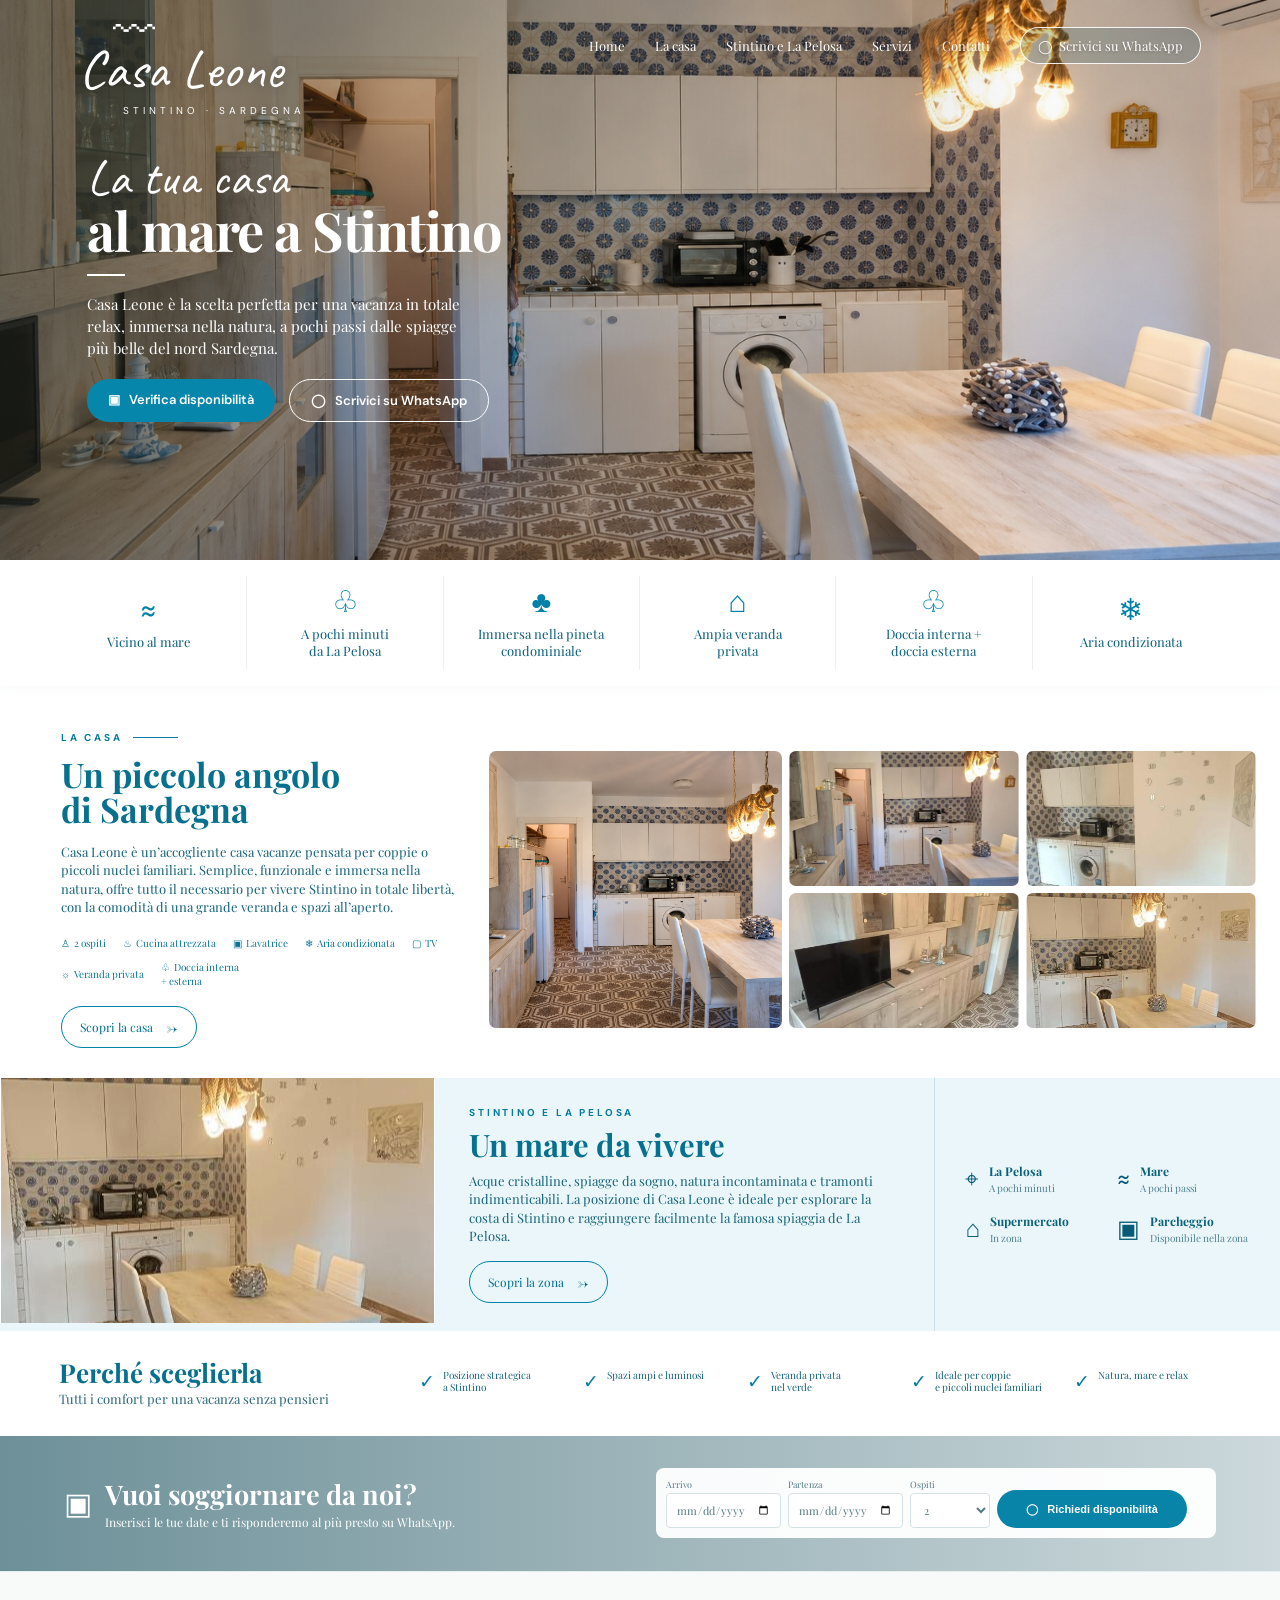
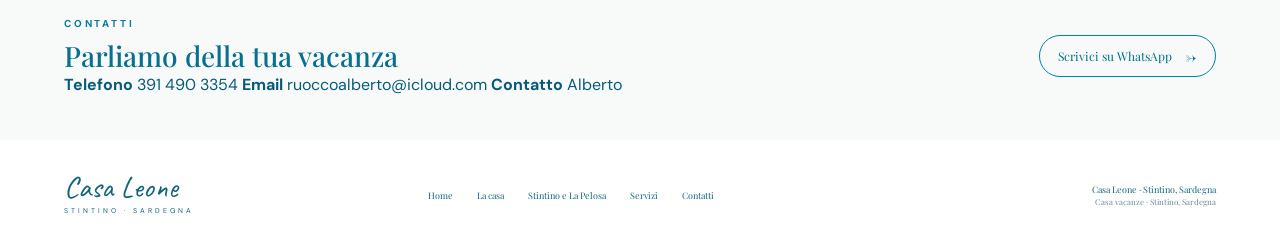
<file: index.html>
<!doctype html>
<html lang="it">
<head>
<meta charset="utf-8">
<meta name="viewport" content="width=device-width,initial-scale=1">
<title>Casa Leone · Stintino · Sardegna</title>
<meta name="description" content="Casa Leone, casa vacanze a Stintino vicino al mare e a La Pelosa.">
<link rel="preconnect" href="https://fonts.googleapis.com">
<link rel="preconnect" href="https://fonts.gstatic.com" crossorigin>
<link href="https://fonts.googleapis.com/css2?family=Caveat:wght@500;600&family=DM+Sans:wght@400;500;600&family=Playfair+Display:wght@500;600&display=swap" rel="stylesheet">
<link rel="stylesheet" href="style.css">
</head>
<body>

<header class="header">
  <a href="#home" class="brand">
    <span class="brand-wave">〰</span>
    <span class="brand-name">Casa Leone</span>
    <span class="brand-sub">STINTINO · SARDEGNA</span>
  </a>
  <nav class="nav">
    <a href="#home">Home</a>
    <a href="#casa">La casa</a>
    <a href="#zona">Stintino e La Pelosa</a>
    <button class="services-trigger" id="servicesTrigger" type="button" aria-expanded="false">Servizi</button>
    <a href="#contatti">Contatti</a>
    <a class="top-wa" href="#" id="topWa">◯&nbsp; Scrivici su WhatsApp</a>
  </nav>
</header>

<div class="services-popover" id="servicesPopover" aria-hidden="true">
  <div class="services-popover-head"><span>Servizi della casa</span><button type="button" id="servicesClose" aria-label="Chiudi">×</button></div>
  <ul>
    <li><span>♙</span> 2 posti letto</li>
    <li><span>⌂</span> Possibilità di aggiungere una culla</li>
    <li><span>❄</span> Aria condizionata</li>
    <li><span>♨</span> Cucina attrezzata</li>
    <li><span>▣</span> Televisore</li>
    <li><span>◉</span> Lavatrice</li>
    <li><span>☼</span> Ampia veranda privata</li>
    <li><span>♧</span> Pineta condominiale</li>
    <li><span>♧</span> Bagno interno</li>
    <li><span>♧</span> Doccia interna + doccia esterna</li>
  </ul>
</div>

<section class="hero" id="home">
  <img src="images/hero-home.jpg" alt="La cucina e la zona pranzo di Casa Leone">
  <div class="hero-shade"></div>
  <div class="hero-copy">
    <div class="hand">La tua casa</div>
    <h1>al mare a Stintino</h1>
    <div class="short-line"></div>
    <p>Casa Leone è la scelta perfetta per una vacanza in totale relax, immersa nella natura, a pochi passi dalle spiagge più belle del nord Sardegna.</p>
    <div class="buttons">
      <a class="blue-btn" href="#prenota">▣ &nbsp; Verifica disponibilità</a>
      <a class="white-btn" href="#" id="heroWa">◯ &nbsp; Scrivici su WhatsApp</a>
    </div>
  </div>
</section>

<section class="features">
  <div><span>≈</span><p>Vicino al mare</p></div>
  <div><span>♧</span><p>A pochi minuti<br>da La Pelosa</p></div>
  <div><span>♣</span><p>Immersa nella pineta<br>condominiale</p></div>
  <div><span>⌂</span><p>Ampia veranda<br>privata</p></div>
  <div><span>♧</span><p>Doccia interna +<br>doccia esterna</p></div>
  <div><span>❄</span><p>Aria condizionata</p></div>
</section>

<section class="house" id="casa">
  <div class="house-text">
    <div class="eyebrow">LA CASA <i></i></div>
    <h2>Un piccolo angolo<br>di Sardegna</h2>
    <p>Casa Leone è un’accogliente casa vacanze pensata per coppie o piccoli nuclei familiari. Semplice, funzionale e immersa nella natura, offre tutto il necessario per vivere Stintino in totale libertà, con la comodità di una grande veranda e spazi all’aperto.</p>
    <div class="chips">
      <span>♙ &nbsp;2 ospiti</span>
      <span>♨ &nbsp;Cucina attrezzata</span>
      <span>▣ &nbsp;Lavatrice</span>
      <span>❄ &nbsp;Aria condizionata</span>
      <span>▢ &nbsp;TV</span>
      <span>☼ &nbsp;Veranda privata</span>
      <span>♧ &nbsp;Doccia interna<br>+ esterna</span>
    </div>
    <a class="outline" href="galleria.html">Scopri la casa <b>→</b></a>
  </div>

  <div class="collage" id="galleria">
    <figure class="big"><img src="images/hero-home.jpg" alt="Cucina di Casa Leone"></figure>
    <figure><img src="images/camera.png" alt="Camera matrimoniale"></figure>
    <figure><img src="images/bagno.png" alt="Bagno"></figure>
    <figure><img src="images/veranda.png" alt="Veranda"></figure>
    <figure><img src="images/pineta.png" alt="Pineta"></figure>
  </div>
</section>

<section class="area" id="zona">
  <div class="sea-image">
    <img src="images/pineta.png" alt="Natura intorno a Casa Leone">
  </div>
  <div class="area-copy">
    <div class="eyebrow">STINTINO E LA PELOSA</div>
    <h2>Un mare da vivere</h2>
    <p>Acque cristalline, spiagge da sogno, natura incontaminata e tramonti indimenticabili. La posizione di Casa Leone è ideale per esplorare la costa di Stintino e raggiungere facilmente la famosa spiaggia de La Pelosa.</p>
    <a class="outline" href="stintino-la-pelosa.html">Scopri la zona <b>→</b></a>
  </div>
  <div class="distances">
    <div><span>⌖</span><p><b>La Pelosa</b><small>A pochi minuti</small></p></div>
    <div><span>≈</span><p><b>Mare</b><small>A pochi passi</small></p></div>
    <div><span>⌂</span><p><b>Supermercato</b><small>In zona</small></p></div>
    <div><span>▣</span><p><b>Parcheggio</b><small>Disponibile nella zona</small></p></div>
  </div>
</section>

<section class="why" id="servizi">
  <div>
    <h2>Perché sceglierla</h2>
    <p class="sub">Tutti i comfort per una vacanza senza pensieri</p>
  </div>
  <div class="why-items">
    <div>✓ <span>Posizione strategica<br>a Stintino</span></div>
    <div>✓ <span>Spazi ampi e luminosi</span></div>
    <div>✓ <span>Veranda privata<br>nel verde</span></div>
    <div>✓ <span>Ideale per coppie<br>e piccoli nuclei familiari</span></div>
    <div>✓ <span>Natura, mare e relax</span></div>
  </div>
</section>

<section class="booking" id="prenota">
  <div class="booking-photo"></div>
  <div class="booking-content">
    <div class="booking-title">
      <span class="calendar">▣</span>
      <div><h2>Vuoi soggiornare da noi?</h2><p>Inserisci le tue date e ti risponderemo al più presto su WhatsApp.</p></div>
    </div>
    <form id="form">
      <label>Arrivo<input id="arrivo" type="date" required></label>
      <label>Partenza<input id="partenza" type="date" required></label>
      <label>Ospiti<select id="ospiti"><option>2</option><option>2 + culla</option></select></label>
      <button>◯ &nbsp; Richiedi disponibilità</button>
    </form>
  </div>
</section>


<section class="contact-strip" id="contatti">
  <div>
    <div class="eyebrow">CONTATTI</div>
    <h2>Parliamo della tua vacanza</h2>
    <div class="contact-details">
      <a href="tel:+393914903354"><strong>Telefono</strong> 391 490 3354</a>
      <a href="mailto:ruoccoalberto@icloud.com"><strong>Email</strong> ruoccoalberto@icloud.com</a>
      <span><strong>Contatto</strong> Alberto</span>
    </div>
  </div>
  <a class="outline" href="#" id="footerWa">Scrivici su WhatsApp <b>→</b></a>
</section>

<footer>
  <div class="footer-brand">
    <div class="footer-script">Casa Leone</div>
    <small>STINTINO · SARDEGNA</small>
  </div>
  <div class="footer-nav">
    <a href="#home">Home</a><a href="#casa">La casa</a><a href="#zona">Stintino e La Pelosa</a><a href="#home" id="footerServices">Servizi</a><a href="#contatti">Contatti</a>
  </div>
  <div class="social"></div>
  <div class="footer-address">Casa Leone · Stintino, Sardegna<br><span>Casa vacanze · Stintino, Sardegna</span></div>
</footer>

<script>
const phone = "393914903354";
const wa = (text) => "https://wa.me/" + phone + "?text=" + encodeURIComponent(text);
document.querySelector("#topWa").href = wa("Ciao! Vorrei avere informazioni su Casa Leone a Stintino.");
document.querySelector("#heroWa").href = wa("Ciao! Vorrei avere informazioni su Casa Leone a Stintino.");
document.querySelector("#footerWa").href = wa("Ciao! Vorrei avere informazioni e disponibilità per Casa Leone a Stintino.");
const servicesTrigger = document.querySelector("#servicesTrigger");
const servicesPopover = document.querySelector("#servicesPopover");
const servicesClose = document.querySelector("#servicesClose");
function toggleServices(force){
  const open = force === undefined ? !servicesPopover.classList.contains("open") : force;
  servicesPopover.classList.toggle("open", open);
  servicesPopover.setAttribute("aria-hidden", String(!open));
  servicesTrigger.setAttribute("aria-expanded", String(open));
}
servicesTrigger.addEventListener("click", e => { e.stopPropagation(); toggleServices(); });
servicesClose.addEventListener("click", () => toggleServices(false));
document.addEventListener("click", e => { if (servicesPopover.classList.contains("open") && !servicesPopover.contains(e.target) && e.target !== servicesTrigger) toggleServices(false); });
document.addEventListener("keydown", e => { if (e.key === "Escape") toggleServices(false); });
document.querySelector("#form").addEventListener("submit", e => {
  e.preventDefault();
  const a = document.querySelector("#arrivo").value;
  const p = document.querySelector("#partenza").value;
  const o = document.querySelector("#ospiti").value;
  window.open(wa(`Ciao! Vorrei sapere se Casa Leone è disponibile. Arrivo: ${a}. Partenza: ${p}. Ospiti: ${o}.`), "_blank");
});
</script>
</body>
</html>
</file>
<file: style.css>
*{box-sizing:border-box}html{scroll-behavior:smooth}body{margin:0;background:#fff;color:#075b78;font-family:"DM Sans",sans-serif}a{text-decoration:none;color:inherit}img{width:100%;height:100%;object-fit:cover;display:block}.header{height:125px;position:absolute;z-index:20;left:0;right:0;top:0;padding:20px 6.2%;display:flex;justify-content:space-between;align-items:flex-start;color:white}.brand{display:flex;flex-direction:column;width:270px;text-shadow:0 1px 8px rgba(0,0,0,.15)}.brand-wave{font-size:42px;line-height:22px;text-align:center;width:110px}.brand-name{font-family:"Caveat",cursive;font-size:54px;line-height:1}.brand-sub{font-size:10px;letter-spacing:4px;margin-top:8px;text-align:center}.nav{display:flex;align-items:center;gap:30px;padding-top:7px;font-family:"Playfair Display",serif;font-size:13px;color:#fff;text-shadow:0 1px 4px rgba(0,0,0,.42)}.nav>a{padding:7px 0;white-space:nowrap;color:#fff}.services-trigger{border:0;background:transparent;padding:7px 0;color:#fff;font:inherit;cursor:pointer;text-shadow:0 1px 4px rgba(0,0,0,.42)}.top-wa{border:1px solid rgba(255,255,255,.9);border-radius:24px;padding:9px 17px!important;color:#fff!important;background:rgba(0,70,90,.18);text-shadow:0 1px 3px rgba(0,0,0,.25)}.hero{height:560px;position:relative;overflow:hidden;background:#5c4738}.hero>img{position:absolute;inset:0;width:100%;height:100%;object-fit:cover;object-position:center center}.hero-shade{position:absolute;inset:0;background:linear-gradient(90deg,rgba(33,39,32,.56),rgba(33,39,32,.18) 55%,rgba(33,39,32,.02) 80%)}.hero-copy{position:absolute;z-index:2;left:6.8%;top:155px;width:470px;color:#fff}.hand{font-family:"Caveat",cursive;font-size:50px;line-height:.9}.hero h1{font-family:"Playfair Display",serif;font-size:54px;line-height:1;margin:3px 0 17px;letter-spacing:-1.5px}.short-line{width:38px;height:2px;background:#fff;margin-bottom:18px}.hero p{font-family:"Playfair Display",serif;font-size:15px;line-height:1.45;max-width:395px;margin:0 0 20px}.buttons{display:flex;gap:14px}.blue-btn,.white-btn{border-radius:28px;padding:12px 21px;font-size:13px;font-weight:600}.blue-btn{background:#0786ab;color:#fff}.white-btn{border:1px solid #fff;color:#fff;background:rgba(255,255,255,.04)}.features{height:126px;display:grid;grid-template-columns:repeat(6,1fr);padding:16px 4%;background:#fff;box-shadow:0 3px 12px rgba(20,80,90,.03)}.features>div{text-align:center;border-right:1px solid #edf1ef;display:flex;flex-direction:column;justify-content:center;align-items:center}.features>div:last-child{border:0}.features span{font-size:30px;line-height:1;color:#0082a8;margin-bottom:9px}.features p{font-family:"Playfair Display",serif;font-size:13px;line-height:1.25;margin:0;color:#0b607b}.house{max-width:1400px;margin:auto;padding:45px 4.6% 30px;display:grid;grid-template-columns:34% 66%;gap:35px;align-items:center}.house-text{padding-left:2px}.eyebrow{font-size:10px;letter-spacing:2.8px;font-weight:700;color:#067b9d;display:flex;align-items:center;gap:11px}.eyebrow i{display:inline-block;width:45px;height:1px;background:#067b9d}.house h2,.area h2{font-family:"Playfair Display",serif;font-size:34px;line-height:1.04;margin:13px 0 15px;color:#08708f}.house-text>p,.area-copy>p{font-family:"Playfair Display",serif;color:#17647a;font-size:13px;line-height:1.42;margin:0;max-width:410px}.chips{display:flex;flex-wrap:wrap;gap:10px 17px;margin:19px 0 18px;font-family:"Playfair Display",serif;color:#0d7695;font-size:10px}.chips span{display:flex;align-items:center;gap:2px}.outline{display:inline-flex;align-items:center;gap:13px;border:1.4px solid #0083a7;color:#006e8c;border-radius:25px;padding:9px 18px;font-family:"Playfair Display",serif;font-size:12px}.outline b{font-size:17px;font-weight:400}.collage{display:grid;grid-template-columns:1.12fr .88fr .88fr;grid-template-rows:135px 135px;gap:7px}.collage figure{margin:0;border-radius:7px;overflow:hidden}.collage .big{grid-row:1/3;grid-column:1}.area{display:grid;grid-template-columns:34% 39% 27%;background:#eaf6f9;min-height:245px}.sea-image{height:245px}.area-copy{padding:28px 34px}.area-copy h2{font-size:31px;margin:9px 0 12px}.area-copy>p{max-width:430px}.area-copy .outline{margin-top:15px}.distances{padding:35px 30px;border-left:1px solid #c9e1e6;display:grid;grid-template-columns:1fr 1fr;align-content:center;gap:18px}.distances>div{display:flex;gap:10px;align-items:flex-start}.distances span{font-size:24px}.distances p{margin:0;font-family:"Playfair Display",serif;font-size:12px;color:#0b617a}.distances b,.distances small{display:block}.distances small{font-size:10px;color:#51818f;margin-top:2px}.why{position:relative;display:grid;grid-template-columns:31% 1fr;padding:24px 4.6% 28px;min-height:105px;background:#fff}.why h2{font-family:"Playfair Display",serif;font-size:26px;margin:0;color:#08708f}.why .sub{font-family:"Playfair Display",serif;font-size:13px;margin:0;color:#2c6879}.why-items{display:grid;grid-template-columns:repeat(5,1fr);align-items:center;gap:17px}.why-items>div{display:flex;gap:8px;font-size:19px;color:#087ca0}.why-items span{font-family:"Playfair Display",serif;font-size:10px;line-height:1.25;color:#17647a}.booking{height:135px;position:relative;overflow:hidden;color:#fff}.booking-photo{position:absolute;inset:0;background:linear-gradient(90deg,rgba(4,64,78,.58),rgba(4,64,78,.2)),url("https://upload.wikimedia.org/wikipedia/commons/f/f0/La_Pelosa.jpg") center 58%/cover}.booking-content{position:relative;z-index:2;height:100%;padding:26px 5%;display:flex;align-items:center;justify-content:space-between;gap:35px}.booking-title{display:flex;align-items:center;gap:13px}.calendar{font-size:30px}.booking-title h2{font-family:"Playfair Display",serif;font-size:27px;margin:0 0 2px}.booking-title p{font-family:"Playfair Display",serif;font-size:12px;margin:0}.booking form{background:rgba(255,255,255,.95);border-radius:8px;padding:10px;display:grid;grid-template-columns:115px 115px 80px 190px;gap:7px;align-items:end;min-width:560px}.booking label{font-family:"Playfair Display",serif;font-size:9px;color:#547985}.booking input,.booking select{width:100%;display:block;margin-top:3px;padding:8px 9px;border:1px solid #d5e2e5;border-radius:4px;color:#547985;background:#fff;font:inherit;font-size:11px}.booking button{height:38px;border:0;border-radius:22px;background:#0784a7;color:#fff;font-weight:600;font-size:11px}.footer{background:#fff}footer{min-height:110px;padding:22px 5%;display:grid;grid-template-columns:1.15fr 2fr .45fr 1.2fr;align-items:center;gap:25px;color:#12647a}.footer-brand{display:flex;flex-direction:column}.footer-script{font-family:"Caveat",cursive;font-size:30px;line-height:.9}.footer-brand small{font-size:7px;letter-spacing:3px;margin-top:5px}.footer-nav{display:flex;justify-content:center;gap:24px;font-family:"Playfair Display",serif;font-size:9px}.social{text-align:center;font-size:21px}.footer-address{text-align:right;font-family:"Playfair Display",serif;font-size:9px}.footer-address span{font-size:8px;color:#66868f}@media(max-width:1000px){.nav{gap:15px}.nav>a:nth-child(3){display:none}.hero-copy{width:50%}.hero h1{font-size:45px}.house{grid-template-columns:1fr}.collage{margin-top:10px}.area{grid-template-columns:1fr 1fr}.sea-image{grid-row:1/3;height:auto}.distances{grid-column:2}.why{grid-template-columns:1fr;gap:15px}.why-items{grid-template-columns:repeat(3,1fr)}.booking-content{padding:20px 3%}.booking form{min-width:0;grid-template-columns:1fr 1fr 80px 1.3fr}.footer-nav{gap:10px}}@media(max-width:700px){.header{height:95px;padding:13px 18px}.brand{width:170px}.brand-name{font-size:37px}.brand-wave{font-size:28px;width:70px}.brand-sub{font-size:7px;letter-spacing:2px}.nav{gap:0}.nav>a:not(.top-wa){display:none}.top-wa{font-size:10px}.hero{height:600px}.hero-copy{left:24px;top:160px;width:calc(100% - 48px)}.hand{font-size:39px}.hero h1{font-size:43px}.hero p{font-size:14px;max-width:330px}.buttons{flex-direction:column;width:max-content}.features{height:auto;grid-template-columns:repeat(2,1fr);padding:8px}.features>div{min-height:84px}.features>div:nth-child(2n){border-right:0}.features>div:nth-child(-n+4){border-bottom:1px solid #edf1ef}.house{padding:48px 22px 28px}.house h2{font-size:33px}.collage{grid-template-columns:1fr 1fr;grid-template-rows:170px 115px 115px}.collage .big{grid-column:1/3;grid-row:1}.area{grid-template-columns:1fr}.sea-image{height:240px;grid-row:auto}.area-copy{padding:35px 24px}.distances{grid-column:auto;border-left:0;border-top:1px solid #c9e1e6;padding:25px 24px}.why{padding:30px 22px}.why-items{grid-template-columns:1fr 1fr}.amenities{display:none}.booking{height:auto}.booking-content{display:block;padding:34px 22px}.booking form{margin-top:22px;min-width:0;grid-template-columns:1fr 1fr}.booking button{grid-column:1/-1}.booking-title h2{font-size:25px}.booking-title p{font-size:11px}footer{grid-template-columns:1fr;text-align:center}.footer-nav{flex-wrap:wrap}.footer-address{text-align:center}}

.contact-strip{display:flex;justify-content:space-between;align-items:center;gap:30px;padding:45px 5%;background:#f7faf9;border-top:1px solid #e5efee}
.contact-strip h2{font-family:"Playfair Display",serif;font-size:28px;margin:7px 0 0;color:#08708f;font-weight:500}
.contact-strip .outline{white-space:nowrap}

/* Menu servizi */
.services-trigger{appearance:none;border:0;background:transparent;color:#fff;font:inherit;padding:7px 0;white-space:nowrap;cursor:pointer;text-shadow:0 1px 4px rgba(0,0,0,.42)}
.services-popover{position:fixed;z-index:50;top:72px;right:7%;width:330px;background:rgba(255,255,255,.98);border:1px solid #d8e9ed;border-radius:14px;box-shadow:0 18px 50px rgba(8,76,94,.18);padding:17px 18px;opacity:0;visibility:hidden;transform:translateY(-8px);transition:opacity .18s ease,transform .18s ease,visibility .18s ease;color:#075b78}
.services-popover.open{opacity:1;visibility:visible;transform:translateY(0)}
.services-popover-head{display:flex;justify-content:space-between;align-items:center;padding-bottom:10px;border-bottom:1px solid #e5eff1;font-family:"Playfair Display",serif;font-size:16px;color:#08708f}
.services-popover-head button{border:0;background:transparent;color:#4e7b86;font-size:24px;line-height:1;cursor:pointer;padding:0 2px}
.services-popover ul{list-style:none;padding:10px 0 0;margin:0;display:grid;grid-template-columns:1fr 1fr;gap:9px 14px}
.services-popover li{font-family:"DM Sans",sans-serif;font-size:11px;line-height:1.25;display:flex;align-items:flex-start;gap:7px;color:#286b7d}
.services-popover li span{color:#0082a8;font-size:16px;line-height:1}
.hero>img{image-rendering:auto;-webkit-backface-visibility:hidden;backface-visibility:hidden}
@media(max-width:700px){.services-popover{top:66px;right:18px;left:18px;width:auto}.services-popover ul{grid-template-columns:1fr}.services-trigger{display:none}}
.gallery-caption{display:none!important}
</file>
